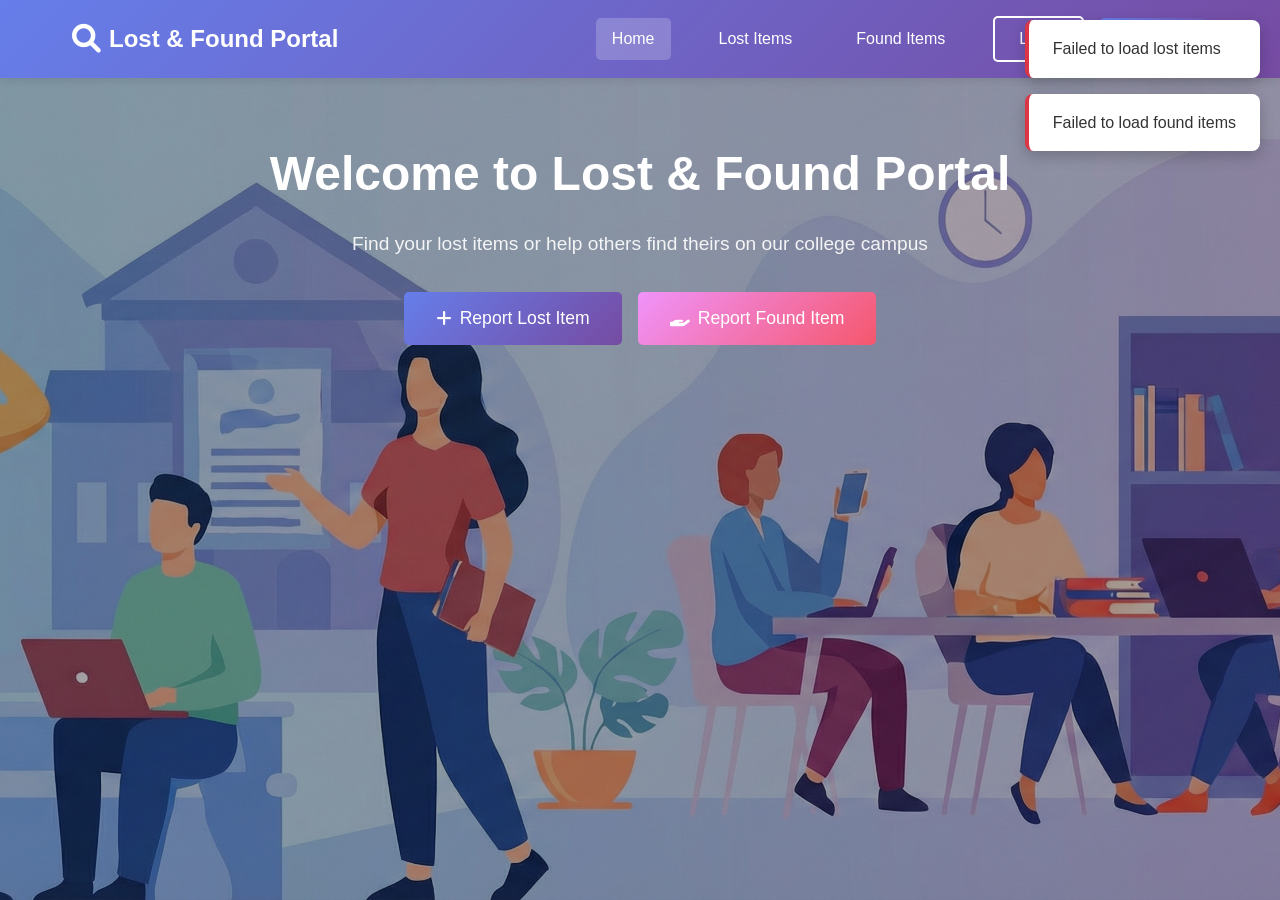
<file: frontend/index.html>
<!DOCTYPE html>
<html lang="en">

<head>
    <meta charset="UTF-8">
    <meta name="viewport" content="width=device-width, initial-scale=1.0">
    <title>Lost & Found Portal - College Campus</title>
    <link rel="stylesheet" href="styles.css">
    <link href="https://cdnjs.cloudflare.com/ajax/libs/font-awesome/6.0.0/css/all.min.css" rel="stylesheet">
</head>

<body>
    <!-- Navigation -->
    <nav class="navbar">
        <div class="nav-container">
            <div class="nav-logo">
                <i class="fas fa-search"></i>
                <span>Lost & Found Portal</span>
            </div>
            <div class="nav-menu" id="nav-menu">
                <a href="#home" class="nav-link active" data-section="home">Home</a>
                <a href="#lost-items" class="nav-link" data-section="lost-items">Lost Items</a>
                <a href="#found-items" class="nav-link" data-section="found-items">Found Items</a>
                <div class="nav-auth" id="nav-auth">
                    <button class="btn btn-outline" id="login-btn">Login</button>
                    <button class="btn btn-primary" id="register-btn">Register</button>
                </div>
                <div class="nav-user" id="nav-user" style="display: none;">
                    <span id="user-name"></span>
                    <button class="btn btn-outline" id="logout-btn">Logout</button>
                </div>
            </div>
        </div>
    </nav>

    <!-- Main Content -->
    <!--<main class="main-content">-->
    <!-- Home Section -->
    <section id="home" class="section active">
        <div class="hero">
            <div class="hero-content">
                <h1>Welcome to Lost & Found Portal</h1>
                <p>Find your lost items or help others find theirs on our college campus</p>
                <div class="hero-buttons">
                    <button class="btn btn-primary btn-large" data-section="lost-items">
                            <i class="fas fa-plus"></i> Report Lost Item
                        </button>
                    <button class="btn btn-secondary btn-large" data-section="found-items">
                            <i class="fas fa-hand-holding"></i> Report Found Item
                        </button>
                </div>
            </div>
        </div>
    </section>

    <!-- Lost Items Section -->
    <main class="main-content">
        <section id="lost-items" class="section">
            <div class="section-header">
                <h2>Lost Items</h2>
                <button class="btn btn-primary" id="add-lost-item-btn">
                    <i class="fas fa-plus"></i> Report Lost Item
                </button>
            </div>
            <div class="search-container">
                <div class="search-box">
                    <i class="fas fa-search"></i>
                    <input type="text" id="lost-search" placeholder="Search lost items by name, description, or location...">
                </div>
            </div>

            <div class="items-grid" id="lost-items-grid">
                <!-- Lost items will be loaded here -->
            </div>
        </section>

        <!-- Found Items Section -->
        <section id="found-items" class="section">
            <div class="section-header">
                <h2>Found Items</h2>
                <button class="btn btn-primary" id="add-found-item-btn">
                    <i class="fas fa-plus"></i> Report Found Item
                </button>
            </div>

            <div class="search-container">
                <div class="search-box">
                    <i class="fas fa-search"></i>
                    <input type="text" id="found-search" placeholder="Search found items by name, description, or location...">
                </div>
            </div>

            <div id="finder-claims" style="display:none; margin-bottom: 16px;">
                <h3 style="margin-bottom:8px;">Pending Claims For Your Found Items</h3>
                <div class="items-grid" id="finder-claims-list"></div>
            </div>

            <div class="items-grid" id="found-items-grid">
                <!-- Found items will be loaded here -->
            </div>
        </section>
    </main>

    <!-- Login Modal -->
    <div id="login-modal" class="modal">
        <div class="modal-content">
            <div class="modal-header">
                <h3>Login</h3>
                <span class="close">&times;</span>
            </div>
            <form id="login-form">
    <div class="form-group">
        <label for="login-student-id">Student ID</label>
        <input type="text" id="login-student-id" required>
    </div>

    <div class="form-group">
        <label for="login-password">Password</label>
        <input type="password" id="login-password" required>
    </div>

    <button type="submit" class="btn btn-primary btn-full">
        Login
    </button>

    <div style="text-align: center; margin-top: 12px;">
        <button
            type="button"
            id="forgot-password-btn"
            style="background: none; border: none; color: #5b67e8; cursor: pointer; font-size: 14px;"
        >
            Forgot Password?
        </button>
    </div>
</form>
        </div>
    </div>

    <!-- Forgot Password Modal -->
<div id="forgot-password-modal" class="modal">
    <div class="modal-content">

        <div class="modal-header">
            <h3>Forgot Password</h3>
            <span class="close">&times;</span>
        </div>

        <form id="forgot-password-form">

            <div class="form-group">
                <label for="forgot-password-email">Email</label>
                <input
                    type="email"
                    id="forgot-password-email"
                    placeholder="Enter your registered email"
                    required
                >
            </div>

            <button
                type="submit"
                class="btn btn-primary btn-full"
            >
                Send Reset Link
            </button>

        </form>

    </div>
</div>

    <!-- Register Modal -->
    <div id="register-modal" class="modal">
        <div class="modal-content">
            <div class="modal-header">
                <h3>Register</h3>
                <span class="close">&times;</span>
            </div>
            <form id="register-form">
                <div class="form-group">
                    <label for="register-student-id">Student ID</label>
                    <input type="text" id="register-student-id" required>
                </div>
                <div class="form-group">
                    <label for="register-name">Full Name</label>
                    <input type="text" id="register-name" required>
                </div>
                <div class="form-group">
                    <label for="register-email">Email</label>
                    <input type="email" id="register-email" required>
                </div>
                <div class="form-group">
                    <label for="register-phone">Phone Number</label>
                    <input type="tel" id="register-phone">
                </div>
                <div class="form-group">
                    <label for="register-password">Password</label>
                    <input type="password" id="register-password" required>
                </div>
                <button type="submit" class="btn btn-primary btn-full">Register</button>
            </form>
        </div>
    </div>

    <!-- Lost Item Modal -->
    <div id="lost-item-modal" class="modal">
        <div class="modal-content">
            <div class="modal-header">
                <h3>Report Lost Item</h3>
                <span class="close">&times;</span>
            </div>
            <form id="lost-item-form">
                <div class="form-group">
                    <label for="lost-item-name">Item Name</label>
                    <input type="text" id="lost-item-name" required>
                </div>
                <div class="form-group">
                    <label for="lost-description">Description</label>
                    <textarea id="lost-description" rows="4" required></textarea>
                </div>
                <div class="form-group">
                    <label for="lost-location">Location Lost</label>
                    <input type="text" id="lost-location" required>
                </div>
                <div class="form-row">
                    <div class="form-group">
                        <label for="lost-date">Date Lost</label>
                        <input type="date" id="lost-date" required>
                    </div>
                    <div class="form-group">
                        <label for="lost-time">Time Lost</label>
                        <input type="time" id="lost-time">
                    </div>
                </div>
                <div class="form-group">
                    <label for="lost-category">Category</label>
                    <select id="lost-category">
                        <option value="">Select Category</option>
                        <option value="Electronics">Electronics</option>
                        <option value="Clothing">Clothing</option>
                        <option value="Books">Books</option>
                        <option value="Personal Items">Personal Items</option>
                        <option value="Sports Equipment">Sports Equipment</option>
                        <option value="Other">Other</option>
                    </select>
                </div>
                <div class="form-group">
                    <label for="lost-image">Image (optional)</label>
                    <input type="file" id="lost-image" accept="image/*">
                </div>
                <button type="submit" class="btn btn-primary btn-full">Report Lost Item</button>
            </form>
        </div>
    </div>

    <!-- Found Item Modal -->
    <div id="found-item-modal" class="modal">
        <div class="modal-content">
            <div class="modal-header">
                <h3>Report Found Item</h3>
                <span class="close">&times;</span>
            </div>
            <form id="found-item-form">
                <div class="form-group">
                    <label for="found-item-name">Item Name</label>
                    <input type="text" id="found-item-name" required>
                </div>
                <div class="form-group">
                    <label for="found-description">Description</label>
                    <textarea id="found-description" rows="4" required></textarea>
                </div>
                <div class="form-group">
                    <label for="found-location">Location Found</label>
                    <input type="text" id="found-location" required>
                </div>
                <div class="form-row">
                    <div class="form-group">
                        <label for="found-date">Date Found</label>
                        <input type="date" id="found-date" required>
                    </div>
                    <div class="form-group">
                        <label for="found-time">Time Found</label>
                        <input type="time" id="found-time">
                    </div>
                </div>
                <div class="form-group">
                    <label for="found-category">Category</label>
                    <select id="found-category">
                        <option value="">Select Category</option>
                        <option value="Electronics">Electronics</option>
                        <option value="Clothing">Clothing</option>
                        <option value="Books">Books</option>
                        <option value="Personal Items">Personal Items</option>
                        <option value="Sports Equipment">Sports Equipment</option>
                        <option value="Other">Other</option>
                    </select>
                </div>
                <div class="form-group">
                    <label for="found-image">Image (optional)</label>
                    <input type="file" id="found-image" accept="image/*">
                </div>
                <button type="submit" class="btn btn-primary btn-full">Report Found Item</button>
            </form>
        </div>
    </div>

    <!-- Notify Owner Modal -->
    <div id="notify-owner-modal" class="modal">
        <div class="modal-content">
            <div class="modal-header">
                <h3>Notify Lost Item Owner</h3>
                <span class="close">&times;</span>
            </div>
            <form id="notify-owner-form">
                <input type="hidden" id="notify-lost-id">
                <div class="form-group">
                    <label for="notify-found-select">Choose one of your found items</label>
                    <select id="notify-found-select" required>
                        <option value="">Select your found item</option>
                    </select>
                </div>
                <button type="submit" class="btn btn-primary btn-full">Send Notification</button>
            </form>
        </div>
    </div>

    <!-- Verify Claim Modal -->
    <div id="verify-claim-modal" class="modal">
        <div class="modal-content">
            <div class="modal-header">
                <h3>Verify Item Details</h3>
                <span class="close">&times;</span>
            </div>
            <form id="verify-claim-form">
                <input type="hidden" id="verify-found-id">
                <div class="form-group">
                    <label for="verify-location">Where did you lose it?</label>
                    <input type="text" id="verify-location" placeholder="Location" required>
                </div>
                <div class="form-row">
                    <div class="form-group">
                        <label for="verify-date">When did you lose it?</label>
                        <input type="date" id="verify-date" required>
                    </div>
                    <div class="form-group">
                        <label for="verify-time">Approx. time (optional)</label>
                        <input type="time" id="verify-time">
                    </div>
                </div>
                <button type="submit" class="btn btn-primary btn-full">Submit Verification</button>
            </form>
        </div>
    </div>

    <!-- Loading Spinner -->
    <div id="loading" class="loading">
        <div class="spinner"></div>
    </div>

    <!-- Toast Notifications -->
    <div id="toast-container"></div>

    <script src="script.js"></script>
</body>

</html>
</file>
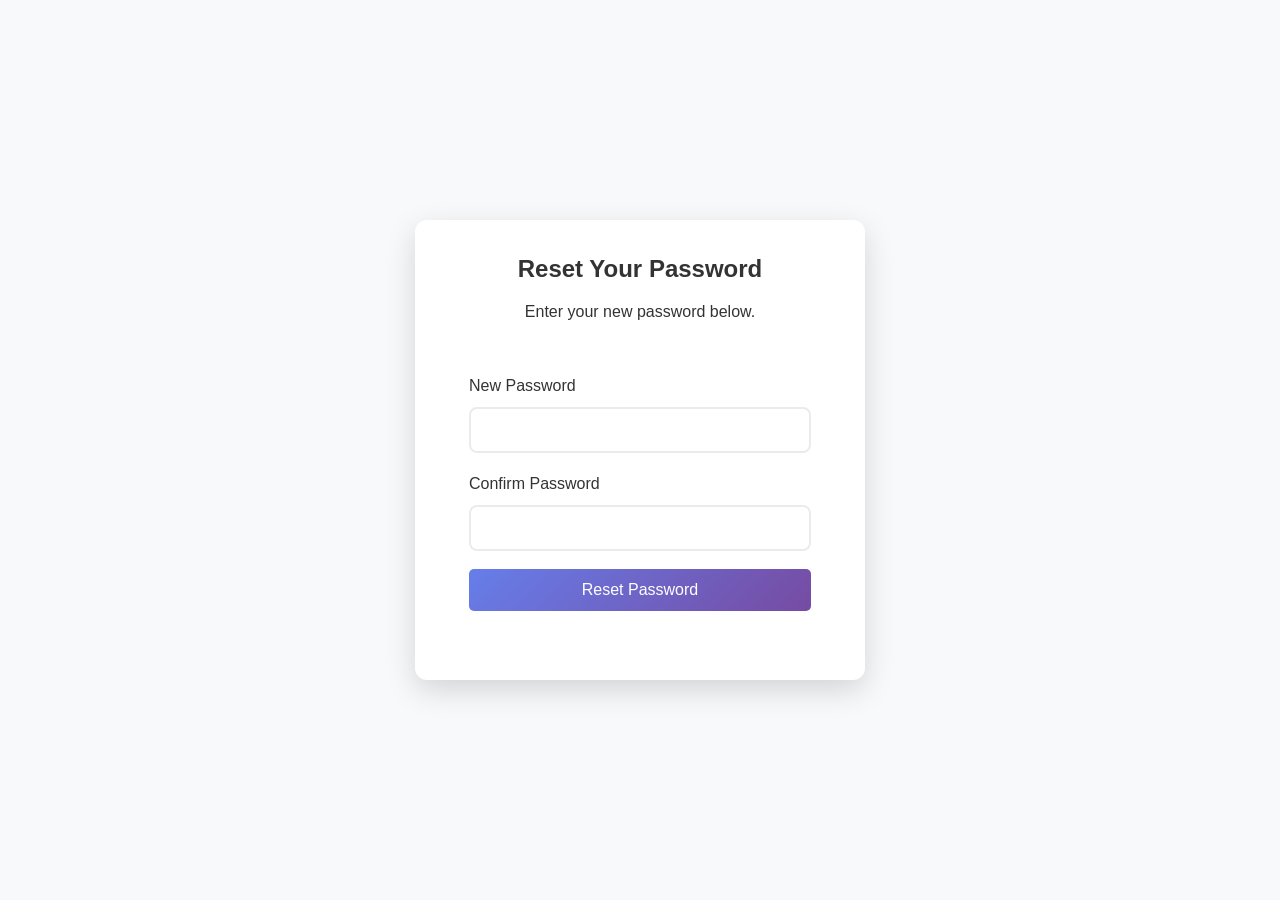
<file: frontend/reset-password.html>
<!DOCTYPE html>
<html lang="en">

<head>
    <meta charset="UTF-8">
    <meta name="viewport" content="width=device-width, initial-scale=1.0">

    <title>Reset Password - Lost & Found Portal</title>

    <link rel="stylesheet" href="styles.css">

    <style>
        .reset-container {
            min-height: 100vh;
            display: flex;
            align-items: center;
            justify-content: center;
            padding: 20px;
        }

        .reset-card {
            width: 100%;
            max-width: 450px;
            padding: 30px;
            border-radius: 12px;
            background: #ffffff;
            box-shadow: 0 10px 30px rgba(0, 0, 0, 0.15);
        }

        .reset-card h2 {
            margin-bottom: 10px;
            text-align: center;
        }

        .reset-card p {
            text-align: center;
            margin-bottom: 25px;
        }

        .reset-card .form-group {
            margin-bottom: 18px;
        }

        .reset-message {
            margin-top: 15px;
            text-align: center;
            font-weight: 500;
        }
    </style>
</head>

<body>

    <div class="reset-container">

        <div class="reset-card">

            <h2>Reset Your Password</h2>

            <p>
                Enter your new password below.
            </p>

            <form id="reset-password-form">

                <div class="form-group">
                    <label for="new-password">New Password</label>

                    <input
                        type="password"
                        id="new-password"
                        minlength="6"
                        required
                    >
                </div>

                <div class="form-group">
                    <label for="confirm-password">Confirm Password</label>

                    <input
                        type="password"
                        id="confirm-password"
                        minlength="6"
                        required
                    >
                </div>

                <button
                    type="submit"
                    class="btn btn-primary btn-full"
                >
                    Reset Password
                </button>

            </form>

            <div
                id="reset-message"
                class="reset-message"
            ></div>

        </div>

    </div>

    <script>
        const API_BASE = 'http://localhost:8080/api';

        const resetForm =
            document.getElementById('reset-password-form');

        const resetMessage =
            document.getElementById('reset-message');

        resetForm.addEventListener('submit', async (event) => {

            event.preventDefault();

            const newPassword =
                document.getElementById('new-password').value;

            const confirmPassword =
                document.getElementById('confirm-password').value;

            if (newPassword !== confirmPassword) {

                resetMessage.textContent =
                    'Passwords do not match.';

                resetMessage.style.color = 'red';

                return;
            }

            const params =
                new URLSearchParams(window.location.search);

            const token =
                params.get('token');

            if (!token) {

                resetMessage.textContent =
                    'Invalid or missing reset token.';

                resetMessage.style.color = 'red';

                return;
            }

            try {

                resetMessage.textContent =
                    'Resetting password...';

                resetMessage.style.color = '';

                const response = await fetch(
                    `${API_BASE}/auth/reset-password`,
                    {
                        method: 'POST',

                        headers: {
                            'Content-Type': 'application/json'
                        },

                        body: JSON.stringify({
                            token: token,
                            newPassword: newPassword
                        })
                    }
                );

                const data = await response.json();

                if (response.ok && data.success) {

                    resetMessage.textContent =
                        'Password reset successfully. You can now log in.';

                    resetMessage.style.color = 'green';

                    resetForm.reset();

                } else {

                    resetMessage.textContent =
                        data.message ||
                        'Failed to reset password.';

                    resetMessage.style.color = 'red';
                }

            } catch (error) {

                console.error(
                    'Password reset error:',
                    error
                );

                resetMessage.textContent =
                    'Unable to reset password. Please try again.';

                resetMessage.style.color = 'red';
            }
        });
    </script>

</body>

</html>
</file>
<file: frontend/styles.css>
/* Reset and Base Styles */

html,
body {
    margin: 0;
    padding: 0;
    height: 100%;
    overflow-x: hidden;
}

* {
    margin: 0;
    padding: 0;
    box-sizing: border-box;
}


/* Item image wrapper to show full image without cropping */

.item-image {
    width: 100%;
    height: 220px;
    background: #f5f7fb;
    border-radius: 10px;
    margin-bottom: 12px;
    display: flex;
    align-items: center;
    justify-content: center;
    overflow: hidden;
}

.item-image img {
    max-width: 100%;
    max-height: 100%;
    object-fit: contain;
    /* show entire image */
    display: block;
}

body {
    font-family: 'Segoe UI', Tahoma, Geneva, Verdana, sans-serif;
    line-height: 1.6;
    color: #333;
    background-color: #f8f9fa;
}


/* Navigation */

.navbar {
    background: linear-gradient(135deg, #667eea 0%, #764ba2 100%);
    color: white;
    padding: 1rem 0;
    box-shadow: 0 2px 10px rgba(0, 0, 0, 0.1);
    position: sticky;
    top: 0;
    z-index: 1000;
}

.nav-container {
    max-width: 1200px;
    margin: 0 auto;
    padding: 0 2rem;
    display: flex;
    justify-content: space-between;
    align-items: center;
}

.nav-logo {
    display: flex;
    align-items: center;
    font-size: 1.5rem;
    font-weight: bold;
}

.nav-logo i {
    margin-right: 0.5rem;
    font-size: 1.8rem;
}

.nav-menu {
    display: flex;
    align-items: center;
    gap: 2rem;
}

.nav-link {
    color: white;
    text-decoration: none;
    padding: 0.5rem 1rem;
    border-radius: 5px;
    transition: background-color 0.3s;
}

.nav-link:hover,
.nav-link.active {
    background-color: rgba(255, 255, 255, 0.2);
}

.nav-auth,
.nav-user {
    display: flex;
    align-items: center;
    gap: 1rem;
}

.nav-user span {
    font-weight: 500;
}


/* Buttons */

.btn {
    padding: 0.75rem 1.5rem;
    border: none;
    border-radius: 5px;
    cursor: pointer;
    font-size: 1rem;
    font-weight: 500;
    text-decoration: none;
    display: inline-flex;
    align-items: center;
    gap: 0.5rem;
    transition: all 0.3s;
}

.btn-primary {
    background: linear-gradient(135deg, #667eea 0%, #764ba2 100%);
    color: white;
}

.btn-primary:hover {
    transform: translateY(-2px);
    box-shadow: 0 5px 15px rgba(102, 126, 234, 0.4);
}

.btn-secondary {
    background: linear-gradient(135deg, #f093fb 0%, #f5576c 100%);
    color: white;
}

.btn-secondary:hover {
    transform: translateY(-2px);
    box-shadow: 0 5px 15px rgba(240, 147, 251, 0.4);
}

.btn-outline {
    background: transparent;
    color: white;
    border: 2px solid white;
}

.btn-outline:hover {
    background: white;
    color: #667eea;
}

.btn-large {
    padding: 1rem 2rem;
    font-size: 1.1rem;
}

.btn-full {
    width: 100%;
    justify-content: center;
}


/* Main Content */

.main-content {
    max-width: 1200px;
    margin: 0 auto;
    padding: 2rem;
}


/* Home section – no extra spacing */

#home {
    padding: 0;
    margin: 0;
}

#home.active {
    display: block;
    position: absolute;
    inset: 72px 0 0 0;
    /* below navbar */
}

.section {
    display: none;
    position: relative;
}

.section.active {
    display: block;
}


/* Hero Section */

.hero {
    position: relative;
    width: 100%;
    min-height: calc(100vh - 72px);
    margin: 0;
    padding: 4rem 2rem;
    background-image: url("assets/home-bg.png");
    background-size: cover;
    background-position: center;
    background-repeat: no-repeat;
    color: white;
    overflow: hidden;
}

.hero {
    margin-top: 0;
}

#home .hero {
    border-radius: 0;
}

.hero::before {
    content: "";
    position: absolute;
    inset: 0;
    background: rgba(0, 0, 0, 0.35);
    z-index: 0;
}

.hero-content {
    position: relative;
    z-index: 1;
    max-width: 900px;
    margin: 0 auto;
    text-align: center;
}

.hero-content h1 {
    font-size: 3rem;
    margin-bottom: 1rem;
    font-weight: 700;
}

.hero-content p {
    font-size: 1.2rem;
    margin-bottom: 2rem;
    opacity: 0.9;
}

.hero-buttons {
    display: flex;
    gap: 1rem;
    justify-content: center;
    flex-wrap: wrap;
}


/* Section Headers */

.section-header {
    display: flex;
    justify-content: space-between;
    align-items: center;
    margin-bottom: 2rem;
    padding-bottom: 1rem;
    border-bottom: 2px solid #e9ecef;
}

.section-header h2 {
    font-size: 2rem;
    color: #333;
}


/* Search Container */

.search-container {
    margin-bottom: 2rem;
}

.search-box {
    position: relative;
    max-width: 600px;
    margin: 0 auto;
}

.search-box i {
    position: absolute;
    left: 1rem;
    top: 50%;
    transform: translateY(-50%);
    color: #6c757d;
}

.search-box input {
    width: 100%;
    padding: 1rem 1rem 1rem 3rem;
    border: 2px solid #e9ecef;
    border-radius: 50px;
    font-size: 1rem;
    transition: border-color 0.3s;
}

.search-box input:focus {
    outline: none;
    border-color: #667eea;
    box-shadow: 0 0 0 3px rgba(102, 126, 234, 0.1);
}


/* Items Grid */

.items-grid {
    display: grid;
    grid-template-columns: repeat(auto-fill, minmax(350px, 1fr));
    gap: 2rem;
    margin-top: 2rem;
}

.item-card {
    background: white;
    border-radius: 15px;
    padding: 1.5rem;
    box-shadow: 0 5px 15px rgba(0, 0, 0, 0.1);
    transition: transform 0.3s, box-shadow 0.3s;
    overflow: hidden;
    /* Keep inner content within card */
}

.item-card:hover {
    transform: translateY(-5px);
    box-shadow: 0 10px 25px rgba(0, 0, 0, 0.15);
}

.item-header {
    display: flex;
    justify-content: space-between;
    align-items: flex-start;
    margin-bottom: 1rem;
}

.item-name {
    font-size: 1.3rem;
    font-weight: 600;
    color: #333;
    margin-bottom: 0.5rem;
}

.item-category {
    background: linear-gradient(135deg, #667eea 0%, #764ba2 100%);
    color: white;
    padding: 0.25rem 0.75rem;
    border-radius: 20px;
    font-size: 0.8rem;
    font-weight: 500;
}

.item-description {
    color: #6c757d;
    margin-bottom: 1rem;
    line-height: 1.5;
}

.item-details {
    display: grid;
    grid-template-columns: 1fr 1fr;
    gap: 1rem;
    margin-bottom: 1rem;
}

.item-detail {
    display: flex;
    align-items: center;
    gap: 0.5rem;
    color: #6c757d;
    font-size: 0.9rem;
}

.item-detail i {
    color: #667eea;
}

.item-footer {
    display: flex;
    justify-content: space-between;
    align-items: center;
    padding-top: 1rem;
    border-top: 1px solid #e9ecef;
}


/* Finder claims panel adjustments */

#finder-claims .item-footer {
    flex-wrap: nowrap;
    /* keep on a single line */
    gap: 8px;
}

#finder-claims .item-status {
    margin-right: auto;
    /* push actions to the right but keep inside */
}

#finder-claims .item-actions {
    display: flex;
    gap: 8px;
    flex-wrap: nowrap;
    /* keep buttons in one line */
    justify-content: flex-end;
    flex: 1 1 auto;
}

#finder-claims .btn {
    padding: 0.6rem 1.1rem;
    /* slightly smaller to fit in one row */
}


/* Email + status on same row spanning full width */

#finder-claims .claim-detail-row {
    grid-column: 1 / -1;
    /* span both grid columns */
    display: flex;
    justify-content: space-between;
    align-items: center;
    gap: 12px;
}


/* Ensure status next to email has no extra push */

#finder-claims .claim-detail-row .item-status {
    margin: 0;
    white-space: nowrap;
}


/* Allow long text (like emails) to wrap nicely without overflow */

#finder-claims .item-detail span {
    overflow-wrap: anywhere;
}

.item-date {
    color: #6c757d;
    font-size: 0.9rem;
}

.item-status {
    padding: 0.25rem 0.75rem;
    border-radius: 20px;
    font-size: 0.8rem;
    font-weight: 500;
}

.status-active {
    background: #d4edda;
    color: #155724;
}

.status-claimed {
    background: #cce5ff;
    color: #004085;
}


/* Modals */

.modal {
    display: none;
    position: fixed;
    z-index: 2000;
    left: 0;
    top: 0;
    width: 100%;
    height: 100%;
    background-color: rgba(0, 0, 0, 0.5);
    backdrop-filter: blur(5px);
}

.modal-content {
    background-color: white;
    margin: 2% auto;
    padding: 0;
    border-radius: 15px;
    width: 90%;
    max-width: 500px;
    max-height: 90vh;
    overflow-y: auto;
    box-shadow: 0 20px 40px rgba(0, 0, 0, 0.2);
    animation: modalSlideIn 0.3s ease-out;
}

@keyframes modalSlideIn {
    from {
        opacity: 0;
        transform: translateY(-50px);
    }
    to {
        opacity: 1;
        transform: translateY(0);
    }
}

.modal-header {
    display: flex;
    justify-content: space-between;
    align-items: center;
    padding: 1.5rem;
    border-bottom: 1px solid #e9ecef;
    background: linear-gradient(135deg, #667eea 0%, #764ba2 100%);
    color: white;
    border-radius: 15px 15px 0 0;
}

.modal-header h3 {
    margin: 0;
    font-size: 1.5rem;
}

.close {
    color: white;
    font-size: 2rem;
    font-weight: bold;
    cursor: pointer;
    transition: opacity 0.3s;
}

.close:hover {
    opacity: 0.7;
}


/* Forms */

form {
    padding: 1.5rem;
    max-height: 70vh;
    overflow-y: auto;
}

.form-group {
    margin-bottom: 1rem;
}

.form-row {
    display: grid;
    grid-template-columns: 1fr 1fr;
    gap: 1rem;
}

.form-group label {
    display: block;
    margin-bottom: 0.5rem;
    font-weight: 500;
    color: #333;
}

.form-group input,
.form-group textarea,
.form-group select {
    width: 100%;
    padding: 0.75rem;
    border: 2px solid #e9ecef;
    border-radius: 8px;
    font-size: 1rem;
    transition: border-color 0.3s;
}

.form-group input:focus,
.form-group textarea:focus,
.form-group select:focus {
    outline: none;
    border-color: #667eea;
    box-shadow: 0 0 0 3px rgba(102, 126, 234, 0.1);
}

.form-group textarea {
    resize: vertical;
    min-height: 100px;
}


/* Loading Spinner */

.loading {
    display: none;
    position: fixed;
    z-index: 3000;
    left: 0;
    top: 0;
    width: 100%;
    height: 100%;
    background-color: rgba(0, 0, 0, 0.5);
    backdrop-filter: blur(5px);
}

.loading.show {
    display: flex;
    justify-content: center;
    align-items: center;
}

.spinner {
    width: 50px;
    height: 50px;
    border: 5px solid #f3f3f3;
    border-top: 5px solid #667eea;
    border-radius: 50%;
    animation: spin 1s linear infinite;
}

@keyframes spin {
    0% {
        transform: rotate(0deg);
    }
    100% {
        transform: rotate(360deg);
    }
}


/* Toast Notifications */

#toast-container {
    position: fixed;
    top: 20px;
    right: 20px;
    z-index: 4000;
}

.toast {
    background: white;
    border-radius: 8px;
    padding: 1rem 1.5rem;
    margin-bottom: 1rem;
    box-shadow: 0 5px 15px rgba(0, 0, 0, 0.2);
    border-left: 4px solid #28a745;
    animation: toastSlideIn 0.3s ease-out;
    max-width: 300px;
}

.toast.error {
    border-left-color: #dc3545;
}

.toast.warning {
    border-left-color: #ffc107;
}

@keyframes toastSlideIn {
    from {
        opacity: 0;
        transform: translateX(100%);
    }
    to {
        opacity: 1;
        transform: translateX(0);
    }
}

.toast-message {
    font-weight: 500;
    color: #333;
}


/* Empty State */

.empty-state {
    text-align: center;
    padding: 4rem 2rem;
    color: #6c757d;
}

.empty-state i {
    font-size: 4rem;
    margin-bottom: 1rem;
    opacity: 0.5;
}

.empty-state h3 {
    font-size: 1.5rem;
    margin-bottom: 1rem;
}

.empty-state p {
    font-size: 1rem;
    margin-bottom: 2rem;
}


/* Responsive Design */

@media (max-width: 768px) {
    .nav-container {
        padding: 0 1rem;
    }
    .nav-menu {
        gap: 1rem;
    }
    .hero-content h1 {
        font-size: 2rem;
    }
    .hero-buttons {
        flex-direction: column;
        align-items: center;
    }
    .section-header {
        flex-direction: column;
        gap: 1rem;
        align-items: stretch;
    }
    .items-grid {
        grid-template-columns: 1fr;
    }
    .form-row {
        grid-template-columns: 1fr;
    }
    .modal-content {
        margin: 10% auto;
        width: 95%;
    }
    .main-content {
        padding: 1rem;
    }
}

@media (max-width: 480px) {
    .nav-logo span {
        display: none;
    }
    .hero-content h1 {
        font-size: 1.5rem;
    }
    .hero-content p {
        font-size: 1rem;
    }
    .btn-large {
        padding: 0.75rem 1.5rem;
        font-size: 1rem;
    }
}


/*body:has(#home.active) {
    overflow: hidden;
}*/
</file>
